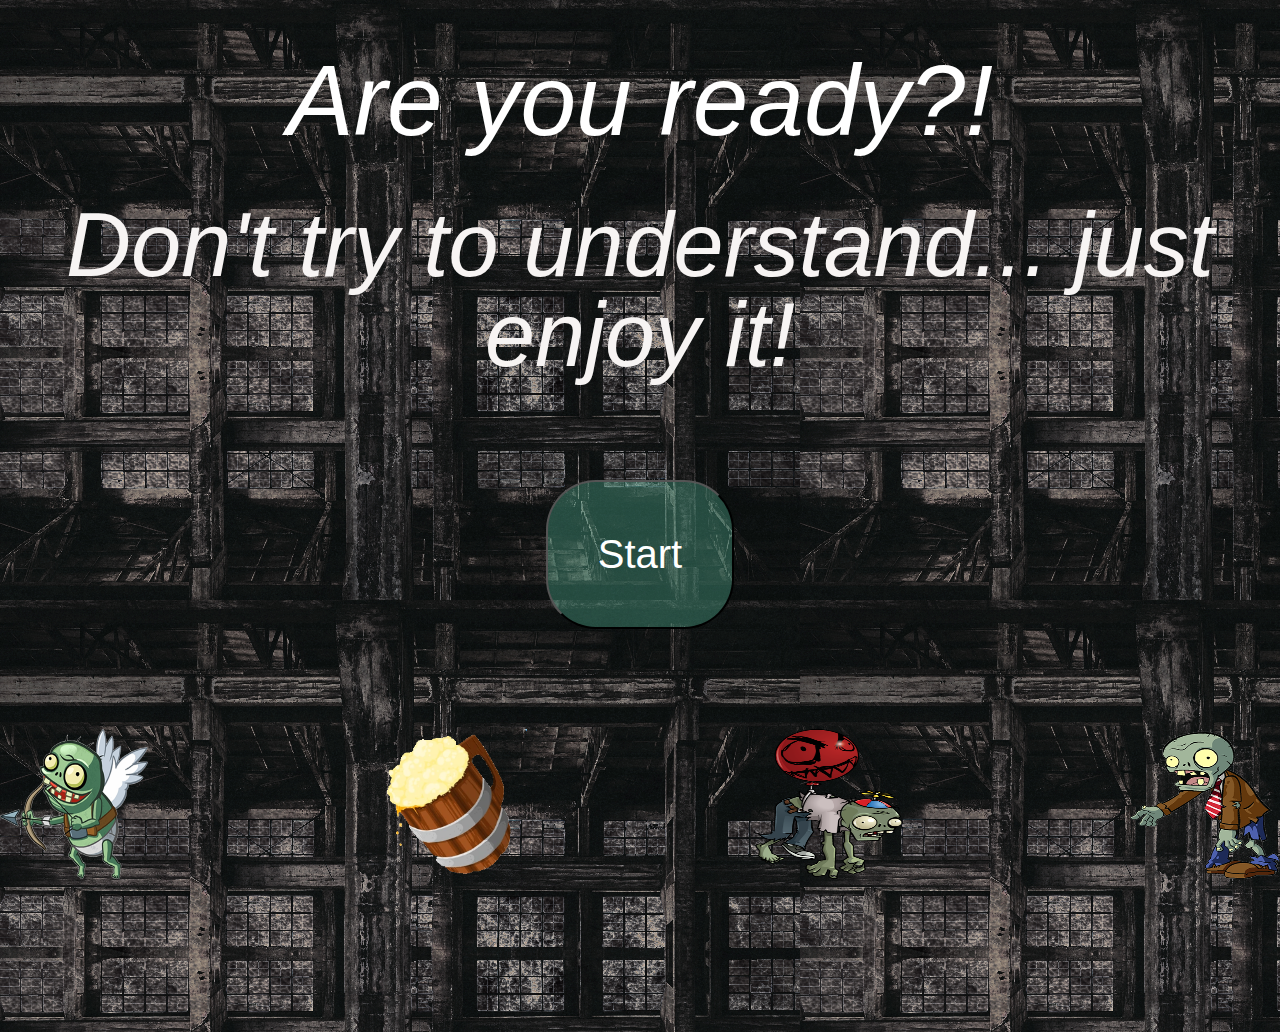
<file: index.html>
<!DOCTYPE html>
<html lang="en">
  <head>
    <meta charset="UTF-8" />
    <meta name="viewport" content="width=device-width, initial-scale=1.0" />
    <meta http-equiv="X-UA-Compatible" content="ie=edge" />
    <title>Game Project</title>
    <link rel="stylesheet" href="css/style.css" />
  </head>
  <body>
    <div id="init">
      <h1 id="tittle">Are you ready?!</h1>
      <p id="parraf">Don't try to understand... just enjoy it!</p>
      <div id="buttons">
        <button id="green" href="index.html">Start</button>
      </div>
      <div id="image">
        <img src="./img/zombie_volador.png" alt="Hipster" />
        <img id="globo" src="./img/Beer.png" alt="Beer" />
        <img src="./img/zombie_globo.png" alt="Gafotas" />
        <img src="./img/zombie_walk.png" alt="Llama" />
      </div>
    </div>

    <canvas id="canvas"></canvas>
    <div class="🍺">
      <img class = 'over' src="./img/gameOver.jpg" alt="gameOver" />
      <a href="index.html">
      <button class="reset" href='index.html'>TRY AGAIN</button>
      </a>
    </div>

    <script src="js/scoreboard.js"></script>
    <script src="js/brick.js"></script>
    <script src="js/bullet.js"></script>
    <script src="js/victims.js"></script>
    <script src="js/obstacle.js"></script>
    <script src="js/player.js"></script>
    <script src="js/background.js"></script>
    <script src="js/game.js"></script>
    <script src="js/index.js"></script>
  </body>
</html>
</file>
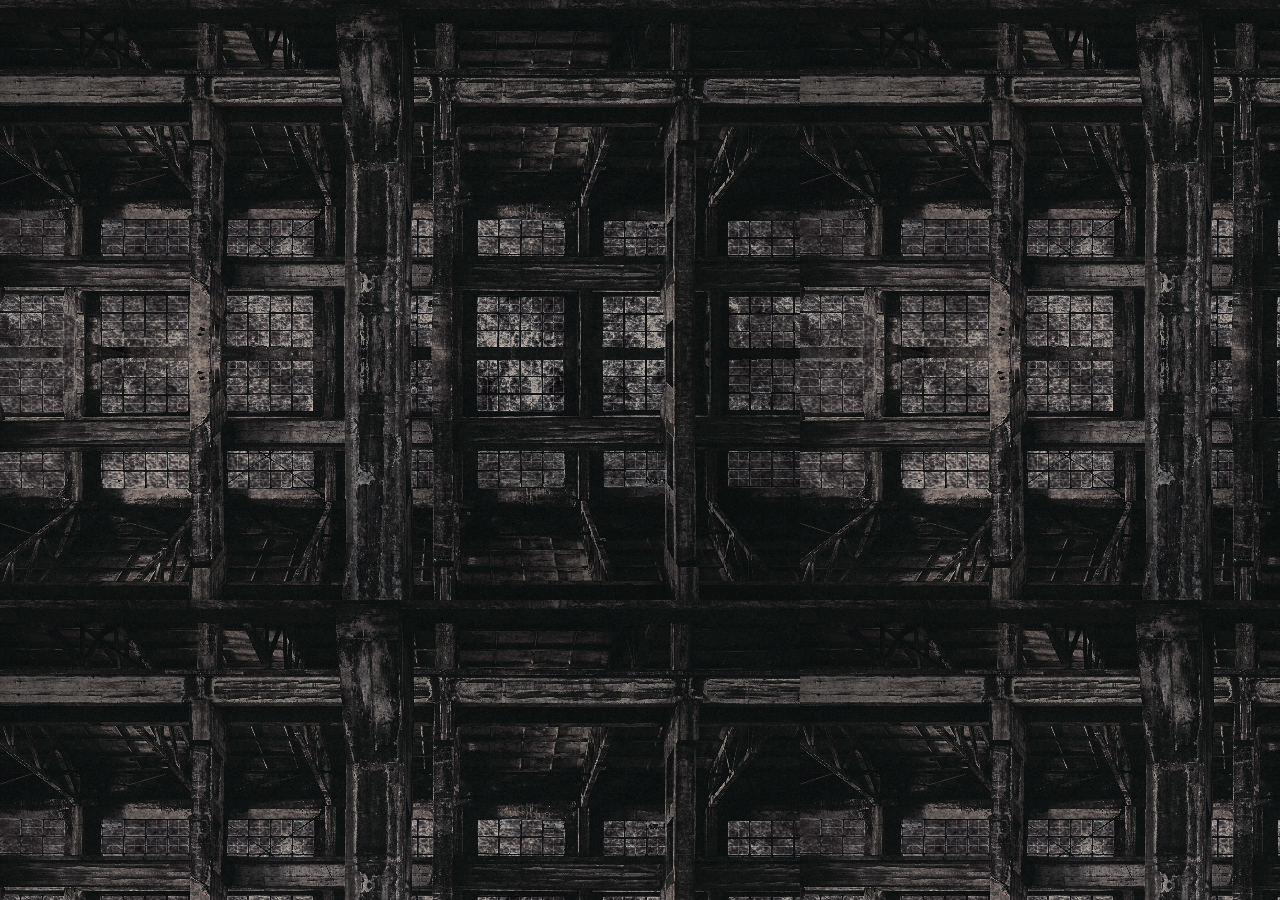
<file: js/index.html>
<!DOCTYPE html>
<html lang="en">
<head>
    <meta charset="UTF-8">
    <meta name="viewport" content="width=device-width, initial-scale=1.0">
    <meta http-equiv="X-UA-Compatible" content="ie=edge">
    <title>Game Project</title>
    <link rel="stylesheet" href="../css/style.css">
</head>
<body>

<canvas id="canvas"></canvas>  
<script src="player.js"></script>
<script src="background.js"></script>
<script src="game.js"></script>
<script src="index.js"></script> 
</body>
</html>
</file>
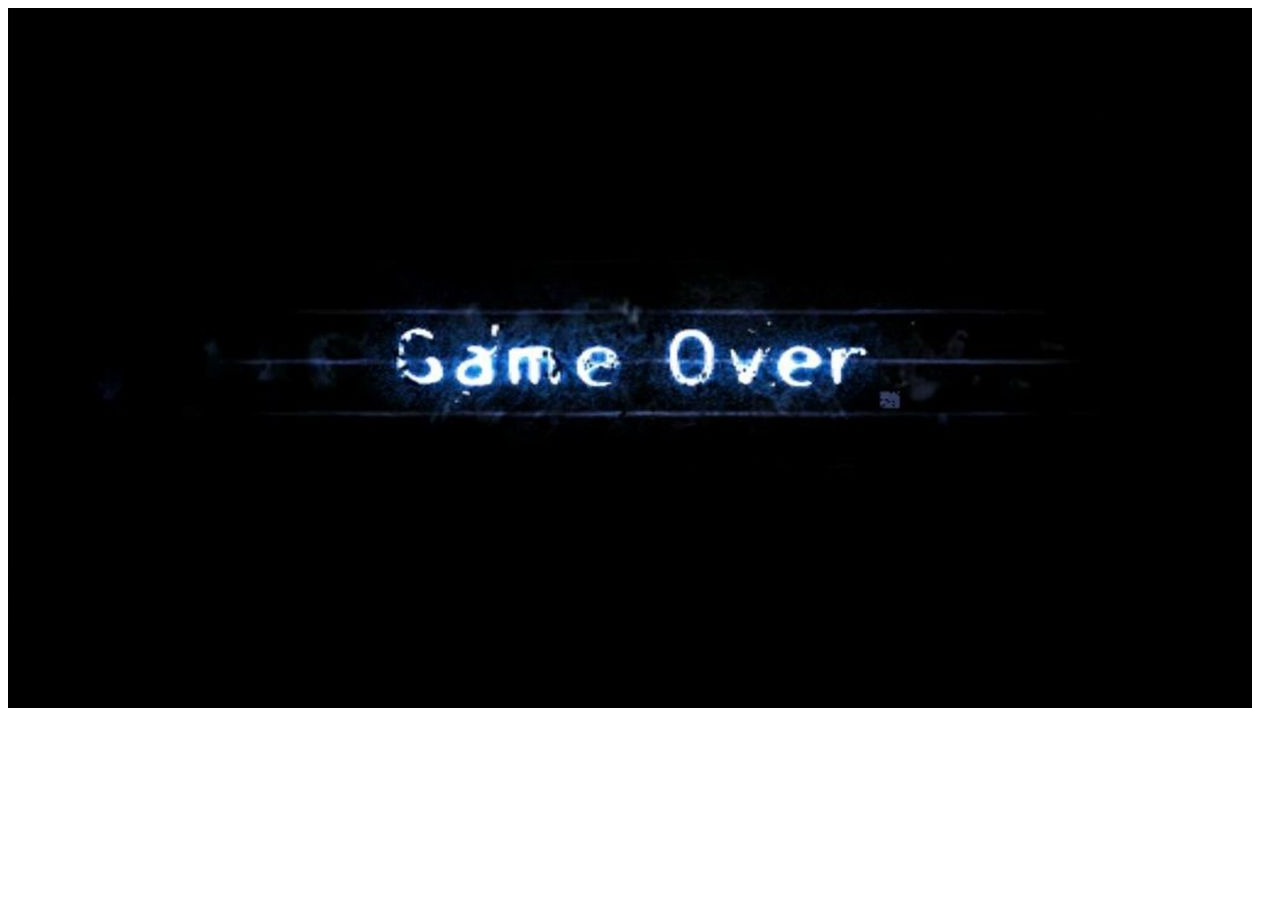
<file: gameOver.html>
<!DOCTYPE html>
<html lang="en">
<head>
    <meta charset="UTF-8">
    <meta name="viewport" content="width=device-width, initial-scale=1.0">
    <meta http-equiv="X-UA-Compatible" content="ie=edge">
    <title>Game Over</title>
</head>
<body>
    <img src="./img/gameOver.jpg" alt="gameOver">
</body>
</html>
</file>
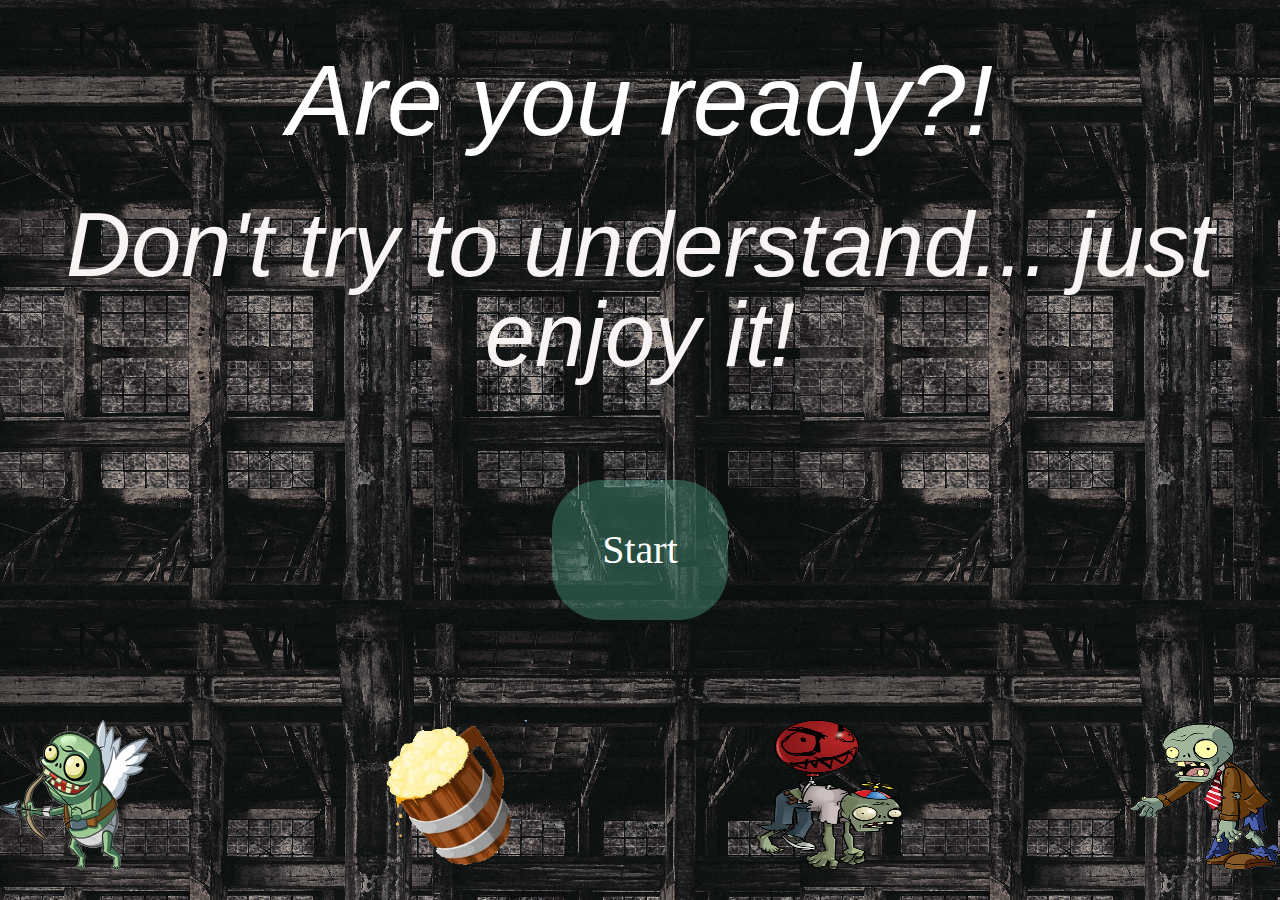
<file: inicio.html>
<!DOCTYPE html>
<html lang="en">
  <head>
    <meta charset="UTF-8" />
    <meta name="viewport" content="width=device-width, initial-scale=1.0" />
    <meta http-equiv="X-UA-Compatible" content="ie=edge" />
    <link rel="stylesheet" href="./css/style.css" />
    <title>Document</title>
  </head>
  <body>
    <div>
      <h1 id="tittle">Are you ready?!</h1>
      <p id="parraf">Don't try to understand... just enjoy it!</p>
      <div id="buttons">
        <a id="green" href="index.html">Start</a>
      </div>
      <div id="image">
        <img src="./img/zombie_volador.png" alt="Hipster" />
        <img id="globo" src="./img/Beer.png" alt="Beer" />
        <img src="./img/zombie_globo.png" alt="Gafotas" />
        <img src="./img/zombie_walk.png" alt="Llama" />
      </div>
    </div>
  </body>
</html>
</file>
<file: css/style.css>
html, body, div, span, applet, object, iframe,
h1, h2, h3, h4, h5, h6, p, blockquote, pre,
a, abbr, acronym, address, big, cite, code,
del, dfn, em, img, ins, kbd, q, s, samp,
small, strike, strong, sub, sup, tt, var,
b, u, i, center,
dl, dt, dd, ol, ul, li,
fieldset, form, label, legend,
table, caption, tbody, tfoot, thead, tr, th, td,
article, aside, canvas, details, embed, 
figure, figcaption, footer, header, hgroup, 
menu, nav, output, ruby, section, summary,
time, mark, audio, video {
	margin: 0;
	padding: 0;
	border: 0;
	font-size: 100%;
	font: inherit;
	vertical-align: baseline;
}
/* HTML5 display-role reset for older browsers */
article, aside, details, figcaption, figure, 
footer, header, hgroup, menu, nav, section {
	display: block;
}
body {
	line-height: 1;
}
ol, ul {
	list-style: none;
}
blockquote, q {
	quotes: none;
}
blockquote:before, blockquote:after,
q:before, q:after {
	content: '';
	content: none;
}
table {
	border-collapse: collapse;
	border-spacing: 0;
}

  body {
  
    background-image: url('../img/fondoCuadrados.jpg');
    
  
  }

  #tittle{
    display: flex;
    color: white;
    margin: 50px;
    justify-content: center;
    align-items: center;
    text-align: center;
    font-size: 100px;
    font-style: italic;
    font-family: 'Franklin Gothic Medium', 'Arial Narrow', Arial, sans-serif;
  }

  #parraf{
    display: flex;
    align-items: center;
    justify-content: center;
    color: rgb(247, 244, 243);
    font-size: 90px;
    font-family: 'Franklin Gothic Medium', 'Arial Narrow', Arial, sans-serif;
    text-align: center;
    font-style: oblique;
  }

  #image> img{
    display: flex;
    width: 150px;
    height: 150px;
    align-items: center;
    justify-content: space-around;

  }

  #globo{
    width: 100px;
    height: 100px;

  }

  #image{
    display: flex;
    justify-content: space-between;
  }
  #buttons{
    display: flex;
    align-items: row;
    justify-content: center;
    margin-top: 100px;
    margin-bottom: 100px;
    
  }



  #green{
    background-color: rgb(42, 156, 118);
    color: white;
    background-color: rgba(105, 224, 185, 0.29);
    display: flex;
    padding: 50px;
    border-radius: 50px;
    font-size: 40px;
    text-align: center;
    text-decoration: none;
  }

  #red{
    background-color: red;
    
  }

  .🍺{
    display: none;
  }

  .🍺 img{
    height: 100%;
    width: 100%;

  }

  .reset{
    justify-content: center;
    align-items: center;
    color: rgb(239, 241, 244);
    font-size-adjust: inherit;
    font-size: x-large;
    font-style: initial;
    font-style: bold;
    font-family: -apple-system, BlinkMacSystemFont, 'Segoe UI', Roboto, Oxygen, Ubuntu, Cantarell, 'Open Sans', 'Helvetica Neue', sans-serif;
    display: flex;
    border-radius: 100px;
    border-color: blue;
    border: 2px, solid;
    padding: 30px, 100px;
    width: 200px;
    height: 100px;
    background-color: transparent;
    transform: translateY(-725px);
    text-decoration: none;
  }

  .over{
    width: 100%;
    height: 100%;
  }

a {
  text-decoration: none;
}
</file>
